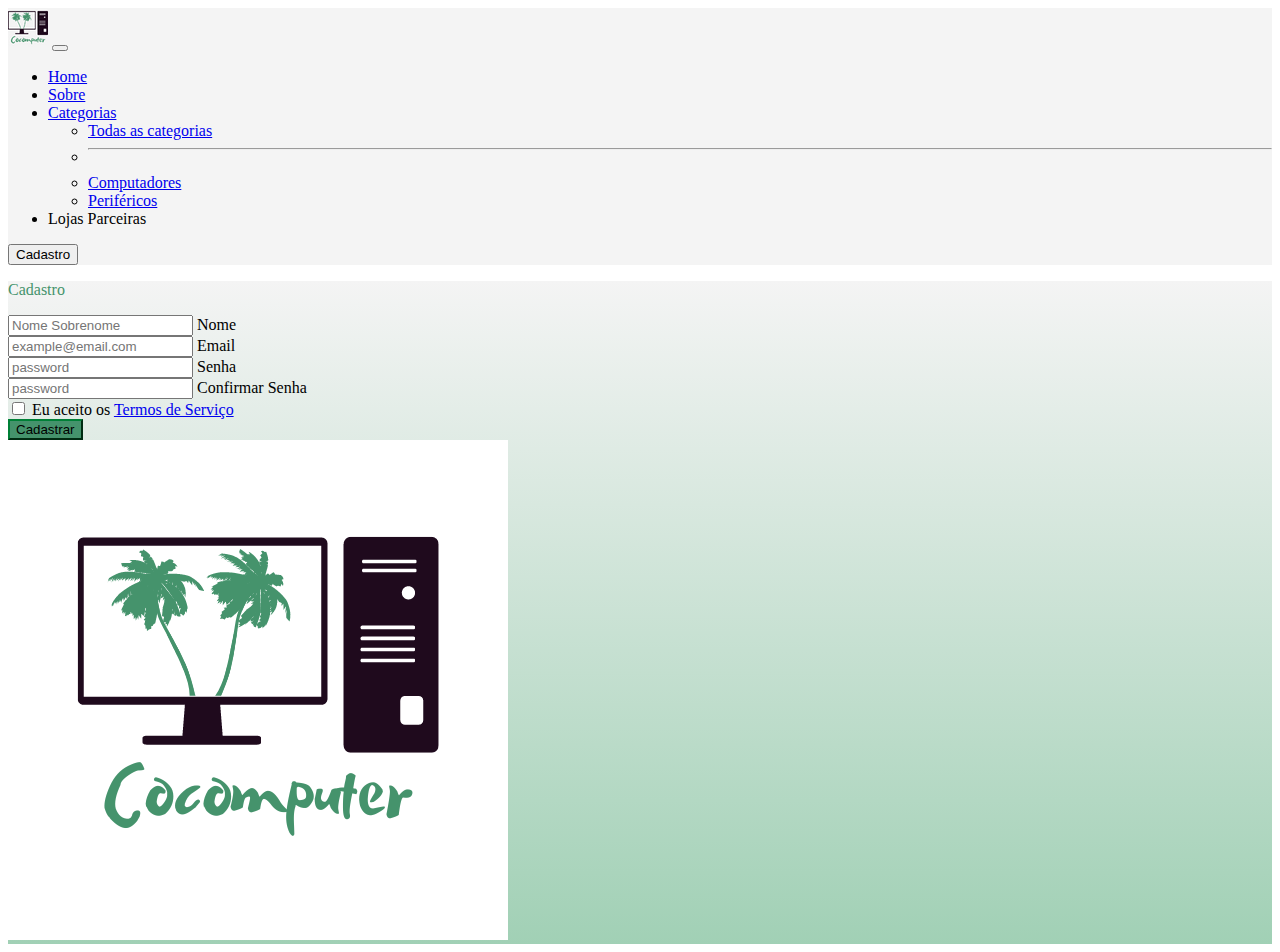
<file: login.html>
<!DOCTYPE html>
<html lang="pt-br">
<head>
  <meta charset="UTF-8">
  <meta http-equiv="X-UA-Compatible" content="IE=edge">
  <meta name="viewport" content="width=device-width, initial-scale=1.0">
  <title>Login</title>
  <link rel="icon" type="image/png" href="./imagens/favicon_coco.png"/>
  <link href="https://cdn.jsdelivr.net/npm/bootstrap@5.2.2/dist/css/bootstrap.min.css" rel="stylesheet"
    integrity="sha384-Zenh87qX5JnK2Jl0vWa8Ck2rdkQ2Bzep5IDxbcnCeuOxjzrPF/et3URy9Bv1WTRi" crossorigin="anonymous">
  <!-- JavaScript Bundle with Popper -->
  <script src="https://cdn.jsdelivr.net/npm/bootstrap@5.2.2/dist/js/bootstrap.bundle.min.js"
    integrity="sha384-OERcA2EqjJCMA+/3y+gxIOqMEjwtxJY7qPCqsdltbNJuaOe923+mo//f6V8Qbsw3"
    crossorigin="anonymous"></script>
    <style>
      #btncad {
        background-color: #45936C;
        border-color: #008037;
      }

      #btncad:hover {
        background-color: #148d48ce;
      }
    </style>
</head>
<body>
<!--Barra de navegação-->
  <nav class="navbar navbar-expand-lg gy-3" style="background-color: #F4F4F4;">
    <div class="container-fluid">
      <a class="navbar-brand" href="#"><img src="imagens/logo.png" alt="cocomputer"></a>
      <button class="navbar-toggler" type="button" data-bs-toggle="collapse" data-bs-target="#navbarSupportedContent" aria-controls="navbarSupportedContent" aria-expanded="false" aria-label="Toggle navigation">
        <span class="navbar-toggler-icon"></span>
      </button>
      <div class="collapse navbar-collapse" id="navbarSupportedContent">
        <ul class="navbar-nav me-auto mb-2 mb-lg-0">
          <li class="nav-item">
            <a class="nav-link active" aria-current="page" href="index.html">Home</a>
          </li>
          <li class="nav-item">
            <a class="nav-link" href="#">Sobre</a>
          </li>
          <li class="nav-item dropdown">
            <a class="nav-link dropdown-toggle" href="#" role="button" data-bs-toggle="dropdown" aria-expanded="false">
              Categorias
            </a>
            <ul class="dropdown-menu">
              <li><a class="dropdown-item" href="#">Todas as categorias</a></li>
              <li><hr class="dropdown-divider"></li>
              <li><a class="dropdown-item" href="#">Computadores</a></li>
              <li><a class="dropdown-item" href="#">Periféricos</a></li>
            </ul>
          </li>
          <li class="nav-item">
            <a class="nav-link disabled">Lojas Parceiras</a>
          </li>
        </ul>
        <form class="d-flex" role="search">
          <button class="btn btn-outline-success" type="submit">Cadastro</button>
        </form>
      </div>
    </div>
  </nav>

  <!-- Tela de cadastro -->
  <section class="vh-100" style="background-image: linear-gradient(#F4F4F4, #0080375e);">
    <div class="container h-100">
      <div class="row d-flex justify-content-center align-items-center h-100">
        <div class="col-lg-12 col-xl-11">
          <div class="card text-black" style="border-radius: 25px;">
            <div class="card-body p-md-5">
              <div class="row justify-content-center">
                <div class="col-md-10 col-lg-6 col-xl-5 order-2 order-lg-1">

                  <p class="text-center h1 fw-bold mb-5 mx-1 mx-md-4 mt-4" style="color: #45936C;">Cadastro</p>

                  <form class="mx-1 mx-md-4">

                    <div class="form-floating mb-3">
                      <input type="text" class="form-control" id="floatingInput" placeholder="Nome Sobrenome">
                      <label for="floatingInput">Nome</label>
                    </div>

                    
                    <div class="form-floating mb-3">
                      <input type="email" class="form-control" id="floatingInput" placeholder="example@email.com">
                      <label for="floatingInput">Email</label>
                    </div>

                    <div class="form-floating mb-3">
                      <input type="password" class="form-control" id="floatingInput" placeholder="password">
                      <label for="floatingInput">Senha</label>
                    </div>


                    <div class="form-floating mb-3">
                      <input type="password" class="form-control" id="floatingInput" placeholder="password">
                      <label for="floatingInput">Confirmar Senha</label>
                    </div>


                    <div class="form-check d-flex justify-content-center mb-5">
                      <input class="form-check-input me-2" type="checkbox" value="" id="form2Example3c" />
                      <label class="form-check-label" for="form2Example3">
                        Eu aceito os <a href="#!">Termos de Serviço</a>
                      </label>
                    </div>

                    <div class="d-flex justify-content-center mx-4 mb-3 mb-lg-4">
                      <button type="button" class="btn btn-primary btn-lg" id="btncad">Cadastrar</button>
                    </div>

                  </form>

                </div>
                <div class="col-xs-3 col-sm-4 col-md-5 col-lg-6 col-xl-7 col-xxl- 8 d-flex align-items-center order-1 order-lg-2">
                  <img src="imagens/cocomputer-cadastro.png" class="img-fluid" alt="Cocomputer" id="logocad">
                </div>
              </div>
            </div>
          </div>
        </div>
      </div>
    </div>
  </section>
</body>

</html>
</file>
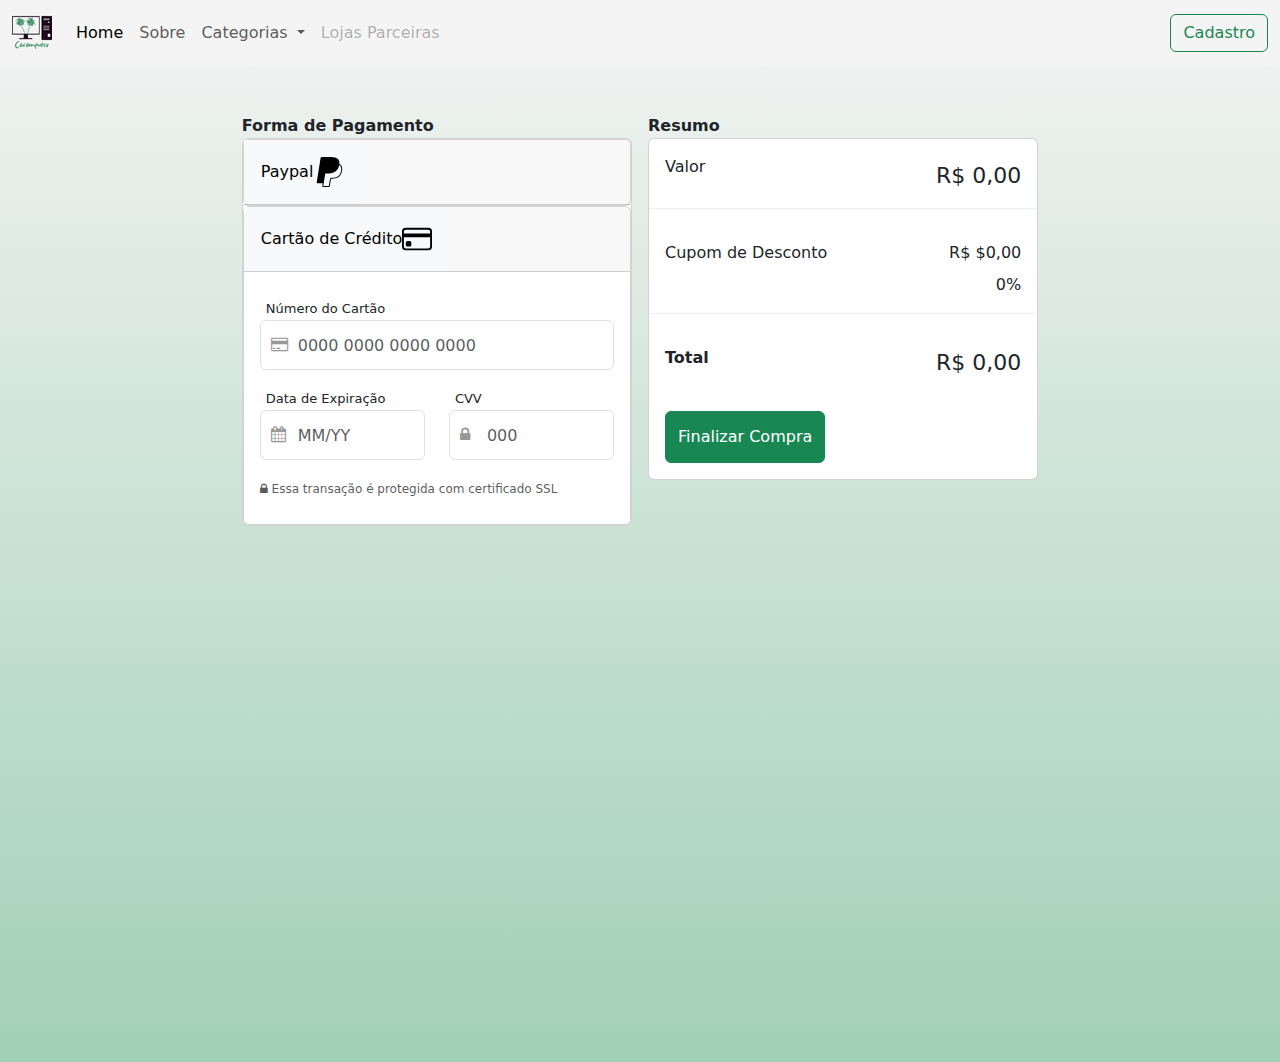
<file: payment.html>
<!DOCTYPE html>
<html lang="pt-br">
<head>
    <meta charset="UTF-8">
    <meta http-equiv="X-UA-Compatible" content="IE=edge">
    <meta name="viewport" content="width=device-width, initial-scale=1.0">
    <title>Pagamento</title>
    <link rel="icon" type="image/png" href="./imagens/favicon_coco.png"/>
    <link rel="stylesheet" href="payment.css">
    <link href="https://cdn.jsdelivr.net/npm/bootstrap@5.2.2/dist/css/bootstrap.min.css" rel="stylesheet"
    integrity="sha384-Zenh87qX5JnK2Jl0vWa8Ck2rdkQ2Bzep5IDxbcnCeuOxjzrPF/et3URy9Bv1WTRi" crossorigin="anonymous">
    <link rel="stylesheet" href="https://cdn.jsdelivr.net/npm/bootstrap@5.0.0-alpha1/dist/css/bootstrap.min.css">
    <script src="https://cdn.jsdelivr.net/npm/bootstrap@5.0.0-alpha1/dist/js/bootstrap.bundle.min.js"></script>
    <script src="https://cdnjs.cloudflare.com/ajax/libs/jquery/3.2.1/jquery.min.js"></script>
    <link rel="stylesheet" href="https://cdnjs.cloudflare.com/ajax/libs/font-awesome/4.7.0/css/font-awesome.min.css">
    <script src="https://cdnjs.cloudflare.com/ajax/libs/jquery/3.3.1/jquery.min.js"></script>
    <script src="https://code.jquery.com/jquery-3.3.1.slim.min.js" integrity="sha384-q8i/X+965DzO0rT7abK41JStQIAqVgRVzpbzo5smXKp4YfRvH+8abtTE1Pi6jizo" crossorigin="anonymous"></script>
    <script type="text/javascript" src="functionPay.js" charset="utf-8"></script>
</head>
<body onload="onload();">
<!--Barra de navegação-->
<nav class="navbar navbar-expand-lg gy-3" style="background-color: #F4F4F4;">
  <div class="container-fluid">
    <a class="navbar-brand" href="#"><img src="imagens/logo.png" alt="cocomputer"></a>
    <button class="navbar-toggler" type="button" data-bs-toggle="collapse" data-bs-target="#navbarSupportedContent" aria-controls="navbarSupportedContent" aria-expanded="false" aria-label="Toggle navigation">
      <span class="navbar-toggler-icon"></span>
    </button>
    <div class="collapse navbar-collapse" id="navbarSupportedContent">
      <ul class="navbar-nav me-auto mb-2 mb-lg-0">
        <li class="nav-item">
          <a class="nav-link active" aria-current="page" href="index.html">Home</a>
        </li>
        <li class="nav-item">
          <a class="nav-link" href="#">Sobre</a>
        </li>
        <li class="nav-item dropdown">
          <a class="nav-link dropdown-toggle" href="#" role="button" data-bs-toggle="dropdown" aria-expanded="false">
            Categorias
          </a>
          <ul class="dropdown-menu">
            <li><a class="dropdown-item" href="#">Todas as categorias</a></li>
            <li><hr class="dropdown-divider"></li>
            <li><a class="dropdown-item" href="#">Computadores</a></li>
            <li><a class="dropdown-item" href="#">Periféricos</a></li>
          </ul>
        </li>
        <li class="nav-item">
          <a class="nav-link disabled">Lojas Parceiras</a>
        </li>
      </ul>
      <div class="d-flex">
        <a href="login.html"><button class="btn btn-outline-success" type="submit">Cadastro</button></a>
      </div>
    </div>
  </div>
</nav>

  <!-- Tela de Compra -->
    <div class="container d-flex justify-content-center mt-5 mb-5">
        <div class="row g-3">
          <div class="col-md-6">  
            <span><b>Forma de Pagamento</b></span>
            <div class="card">
              <div class="accordion" id="accordionExample">
                <div class="card">
                  <div class="card-header p-0" id="headingTwo">
                    <h2 class="mb-0">
                      <button class="btn btn-light btn-block text-left collapsed p-3 rounded-0 border-bottom-custom" type="button" data-toggle="collapse" data-target="#collapseTwo" aria-expanded="false" aria-controls="collapseTwo">
                        <div class="d-flex align-items-center justify-content-between">
                          <span>Paypal</span>
                          <img src="imagens/forma-pgto/paypal.svg" width="30">
                        </div>
                      </button>
                    </h2>
                  </div>
                  <div id="collapseTwo" class="collapse" aria-labelledby="headingTwo" data-parent="#accordionExample">
                    <div class="card-body">
                      <input type="text" class="form-control" placeholder="Email com Paypal">
                    </div>
                  </div>
                </div>
                <div class="card">
                  <div class="card-header p-0">
                    <h2 class="mb-0">
                      <button class="btn btn-light btn-block text-left p-3 rounded-0" data-toggle="collapse" data-target="#collapseOne" aria-expanded="true" aria-controls="collapseOne">
                        <div class="d-flex align-items-center justify-content-between">
                          <span>Cartão de Crédito</span>
                          <div class="icons">
                            <img src="imagens/forma-pgto/credit-card.svg" width="30">
                          </div>
                        </div>
                      </button>
                    </h2>
                  </div>
                  <div id="collapseOne" class="collapse show" aria-labelledby="headingOne" data-parent="#accordionExample">
                    <div class="card-body payment-card-body">
                      <span class="font-weight-normal card-text">Número do Cartão</span>
                      <div class="input">
                        <i class="fa fa-credit-card"></i>
                        <input type="text" class="form-control" placeholder="0000 0000 0000 0000">
                      </div> 
                      <div class="row mt-3 mb-3">
                        <div class="col-md-6">
                          <span class="font-weight-normal card-text">Data de Expiração</span>
                          <div class="input">
                            <i class="fa fa-calendar"></i>
                            <input type="text" class="form-control" placeholder="MM/YY">
                          </div> 
                        </div>
                        <div class="col-md-6">
                          <span class="font-weight-normal card-text">CVV</span>
                          <div class="input">
                            <i class="fa fa-lock"></i>
                            <input type="text" class="form-control" placeholder="000">                           
                          </div>                         
                        </div>                     
                      </div>
                      <span class="text-muted certificate-text"><i class="fa fa-lock"></i> Essa transação é protegida com certificado SSL</span>
                    </div>
                  </div>
                </div>
              </div>
            </div>
          </div>
          <div class="col-md-6">
              <span><b>Resumo</b></span>
              <div class="card">
                <div class="d-flex justify-content-between p-3">
                  <div class="d-flex flex-column">
                    <span>Valor</span>
                  </div>
                  <div class="mt-1">
                    <span class="super-price" id="txt_total">R$ 17.649,98</span>
                  </div>
                </div>
                <hr class="mt-0 line">
                <div class="p-3">
                  <div class="d-flex justify-content-between mb-2">
                    <span>Cupom de Desconto</span>
                    <span>R$ $0,00</span>
                  </div>
                  <div class="d-flex justify-content-between">
                    <span></span>
                    <span>0%</span>
                  </div>
                </div>
                <hr class="mt-0 line">
                <div class="p-3 d-flex justify-content-between">
                  <div class="d-flex flex-column">
                    <span><b>Total</b></span>             
                  </div>
                  <span class="super-price" id="txt_total2">R$ 17.649,98</span>
                </div>
                <div class="p-3">
                <button class="btn btn-success btn-block free-button" onclick="alert('Compra Finalizada com Sucesso!');"><a class="nav-link" href="./index.html"> Finalizar Compra </a></button> 
                </div>    
              </div>
          </div>
        </div>
      </div>
</body>
</html>
</file>
<file: payment.css>
body {
  background-image: linear-gradient(#F4F4F4, #0080375e);
}

.container {
  height: 100vh;
}

.card {

  border: none;
}

.card-header {
  padding: .5rem 1rem;
  margin-bottom: 0;
  background-color: rgba(0, 0, 0, .03);
  border-bottom: none;
}

.btn-light:focus {
  color: #212529;
  background-color: #e2e6ea;
  border-color: #dae0e5;
  box-shadow: 0 0 0 0.2rem rgba(216, 217, 219, .5);
}

.form-control {

  height: 50px;
  border: 2px solid #eee;
  border-radius: 6px;
  font-size: 14px;
}

.form-control:focus {
  color: #495057;
  background-color: #fff;
  border-color: #039be5;
  outline: 0;
  box-shadow: none;

}

.input {
  position: relative;
}

.input i {
  position: absolute;
  top: 16px;
  left: 11px;
  color: #989898;
}

.input input {
  text-indent: 25px;
}

.card-text {
  font-size: 13px;
  margin-left: 6px;
}

.certificate-text {
  font-size: 12px;
}


.billing {
  font-size: 11px;
}

.super-price {
  top: 0px;
  font-size: 22px;
}

.super-month {

  font-size: 11px;
}


.line {
  color: #bfbdbd;
}

.free-button {
  background: #1565c0;
  height: 52px;
  font-size: 15px;
  border-radius: 8px;
}


.payment-card-body {
  flex: 1 1 auto;
  padding: 24px 1rem !important;
}
</file>
